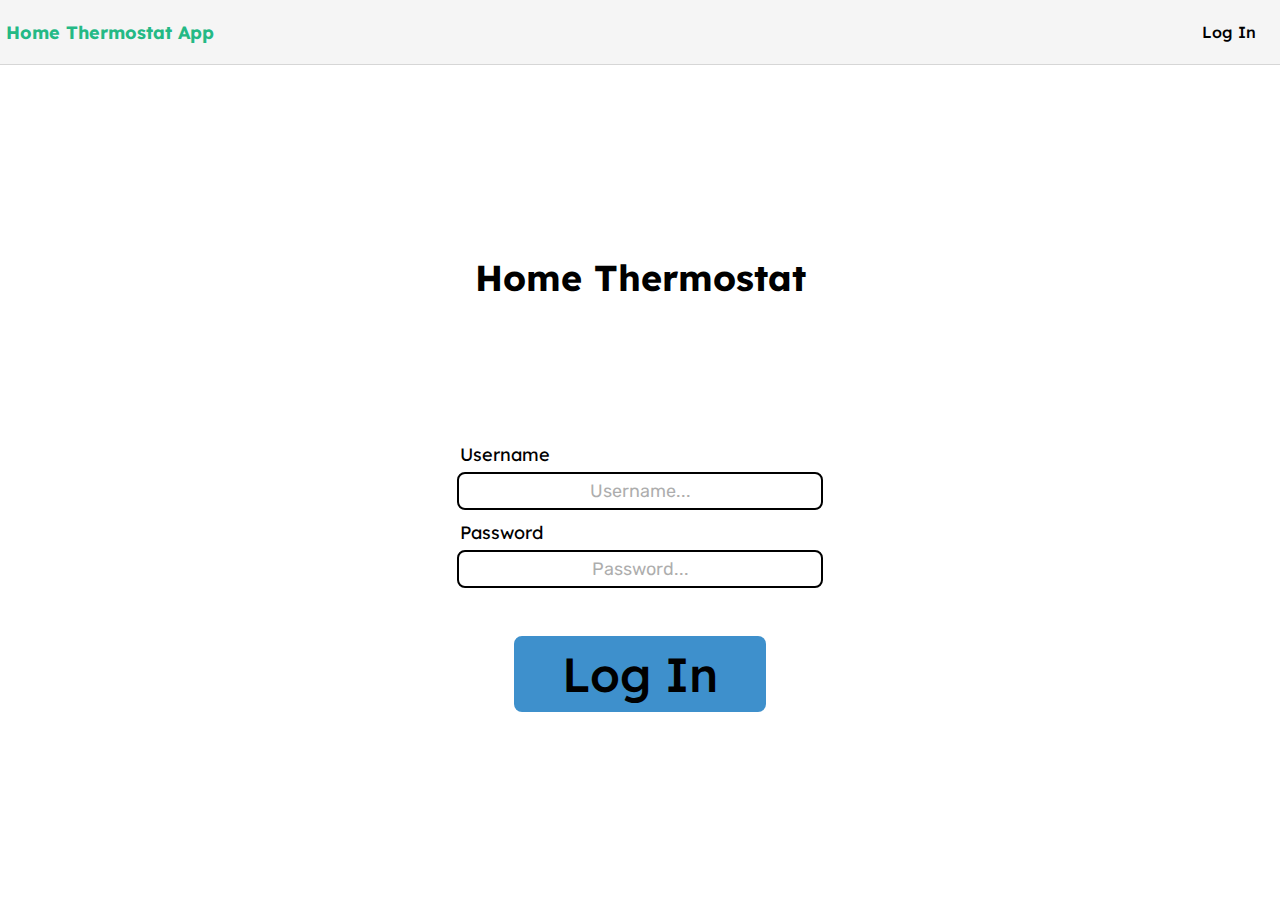
<file: index.html>
<!DOCTYPE html>
<html lang="en">
<head>
    <meta charset="UTF-8">
    <link rel="stylesheet" href="style.css">
    <link rel="stylesheet" href="anims.css">
    <script src="temperature.js"></script>
    <script src="login.js"></script>
</head>
<body>

    <div class="flex-container">
        <p class="flex-item-text fade-in">Home Thermostat App</p>
        <button onclick="loginPressed()" class="loginBtn-anim" id="small-login-out-Btn">Log In</button>
    </div>

    <div class="flex2-container">
        <h1 class="flex2-item-label fade-in" id="label1">Home Thermostat</h1>
        <p class="flex2-item-label fade-in">Username</p>
        <input type="email" class="flex2-item-input fade-in up-anim up-anim-highlight" id="username" placeholder="Username..."></input>
        <p class="flex2-item-label fade-in">Password</p>
        <input type="password" class="flex2-item-input fade-in up-anim up-anim-highlight" id="password" placeholder="Password..."></input>
        <button onclick="loginPressed()" class="loginBtn-anim" id="loginBtn-1">Log In</button>
    </div>

</body>
</html>
</file>
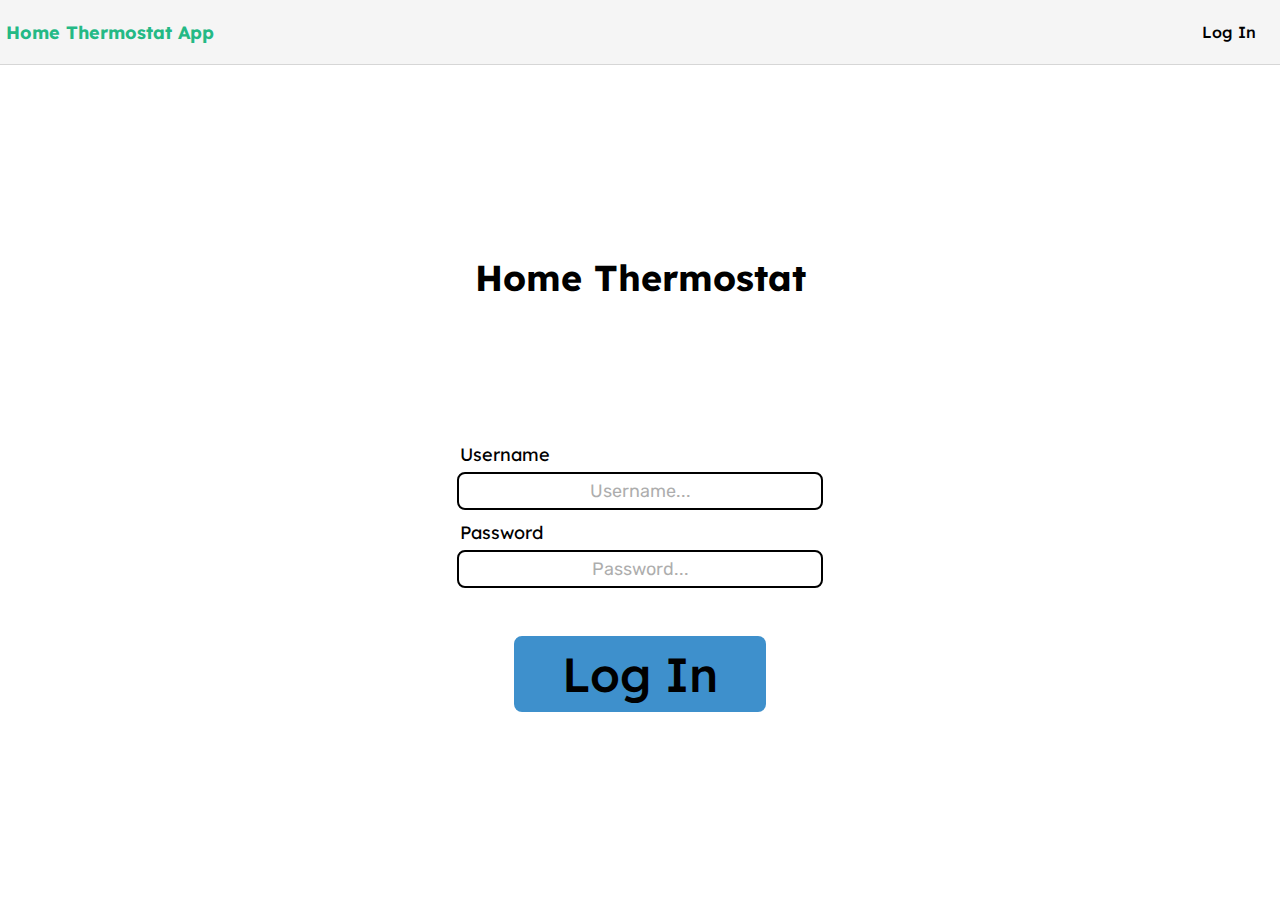
<file: main.html>
<!DOCTYPE html>
<html lang="en">
<head>
    <meta charset="UTF-8">
    <link rel="stylesheet" href="style.css">
    <link rel="stylesheet" href="anims.css">
    <script src="temperature.js"></script>
    <script src="login.js"></script>
</head>
<body>

    <div class="flex-container">
        <p class="flex-item-text fade-in">Home Thermostat App</p>
        <button onclick="loginPressed()" class="loginBtn-anim" id="small-login-out-Btn">Log In</button>
    </div>

    <div class="flex2-container">
        <h1 class="flex2-item-label fade-in" id="label1">Home Thermostat</h1>
        <p class="flex2-item-label fade-in">Username</p>
        <input type="email" class="flex2-item-input fade-in up-anim up-anim-highlight" id="username" placeholder="Username..."></input>
        <p class="flex2-item-label fade-in">Password</p>
        <input type="password" class="flex2-item-input fade-in up-anim up-anim-highlight" id="password" placeholder="Password..."></input>
        <button onclick="loginPressed()" class="loginBtn-anim" id="loginBtn-1">Log In</button>
    </div>

</body>
</html>
</file>
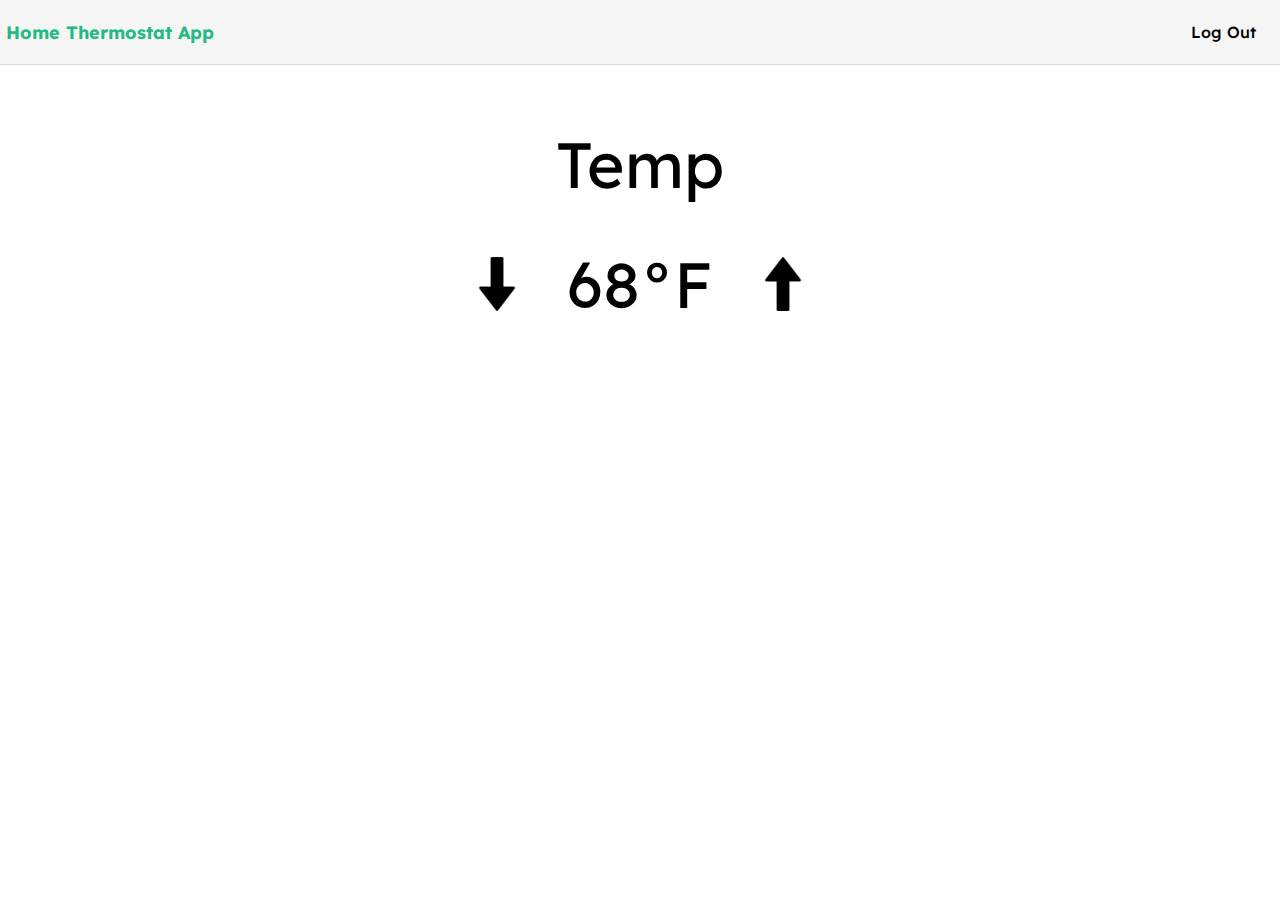
<file: second.html>
<!DOCTYPE html>
<html lang="en">
<head>
   <meta charset="UTF-8">
    <link rel="stylesheet" href="style.css">
    <link rel="stylesheet" href="style-second.css">
    <link rel="stylesheet" href="anims.css">
    <script src="temperature.js"></script>
    <script src="login.js"></script>
</head>
<body>
   <div class="flex-container">
      <p class="flex-item-text">Home Thermostat App</p>
      <button onclick="logoutPressed()" class="loginBtn-anim fade-in" id="small-login-out-Btn">Log Out</button>
  </div>

   <div class="temp-flex second-fade-in">
      <p class="temp-item" id="temp-item-1">Temp</p>
      <br><br>
      <div class="temp-subflex">
         <img class="temp-item subitem-anim" id="temp-subitem-1" src="arrow_down.png" alt="arrow_up.png" onclick="tempDecrease()">
         <p class="temp-item" id="temp-subitem-2">68&#176;F</p>
         <img class="temp-item subitem-anim" id="temp-subitem-3" src="arrow_up.png" alt="arrow_up.png" onclick="tempIncrease()">
      </div>
   </div>

</body>
</html>
</file>
<file: style.css>
@import url('https://fonts.googleapis.com/css2?family=Roboto+Mono:wght@400;500;600&family=Roboto+Slab:wght@400;500&display=swap');

@import url('https://fonts.googleapis.com/css2?family=Lexend:wght@300;400;500;700&display=swap');

@import url('https://fonts.googleapis.com/css2?family=Rubik:wght@400;500&display=swap');

* {
   margin: 0;
   border: 0;
   padding: 0;
   font-family: 'Lexend';
}

/* body {
   background-color: #EBEBEB;
} */

.flex-container {
   height: 64px;

   background-color: #F5F5F5;

   margin-bottom: 32px;

   outline: #b5b5b58e solid;
   outline-width: 0.5px;

   display: flex;
   flex-direction: row;
   flex-wrap: nowrap; /*Default*/
   align-items: center;
   justify-content: space-between;
   
}

.homeBtn  {
   cursor: pointer;
   
   /* background-color: #519872; */

   width: 48px;
   height: 48px;

   margin-right: 16px;
}

.flex-item-text {
   color: #24b985;

   font-size: 18px;
   font-weight: bold;

   margin-left: 6px;
}

.flex2-container {
   /*height: 128px; - Isn't needed, size works automatically*/
   /*background-color: #404040;*/
   background-color: white;
   
   margin-top: 20vh;

   display: flex;
   flex-direction: column;
   flex-wrap: nowrap; /*Default*/
   align-items: center;
   justify-content: space-between;
}

.flex2-item-input {
   font-size: 18px;

   font-family: 'Rubik';
   font-weight: 400;

   height: 32px;
   width: 360px;

   text-align: center;

   margin-top: 4px;

   padding: 1px;
   border-width: 2px;
   border-style: solid;
   border-radius: 8px;
}

.flex2-item-label {
   font-size: 18px;

   height: 24px;
   width: 360px;

   text-align: left;

   margin-top: 10px;

   padding: 1px;
   border-style: solid;
   border-radius: 6px;
}

.flex2-item-input::placeholder {
   color: #353535;
   opacity: 0.4;
}

#loginBtn-1 {
   appearance: button;
   font-size: 48px;
   font-weight: 500;

   background-color: #3E90CC;

   margin-top: 48px;
   margin-bottom: 24px;

   padding: 8px;
   padding-left: 48px;
   padding-right: 48px;

   border-style: solid;
   border-radius: 8px;

   text-decoration: none;

   cursor: pointer;
}

#small-login-out-Btn {
   appearance: button;
   font-size: 16px;
   font-weight: 500;

   background-color: #f5f5f5;

   /* margin-top: 24px;
   margin-bottom: 12px; */

   padding: 4px;
   padding-left: 24px;
   padding-right: 24px;

   /* border-style: solid;
   border-radius: 8px; */

   text-decoration: none;

   cursor: pointer;
}

#label1 {
   font-size: 36px;
   
   height: 48px;

   text-align: center;

   margin-bottom: 128px;
   padding: 1px;
   border-style: solid;
   border-radius: 6px;
}

.input-anim:after {
   border-color: red;
}
</file>
<file: anims.css>
/* Main page fade in animation */

.fade-in {
	animation: fadeIn 0.8s;
}

@keyframes fadeIn {
	0% {
		opacity: 0;
		transform: translateX(-100px);
	}

	100% {
		transform: translateX(0px);
	}
}

/* Log in button animation */

.loginBtn-anim:hover {
	animation: loginBtnHov 0.4s ease 0s 1 normal forwards;
}

.loginBtn-anim:not(:hover) {
   animation: loginBtnNoHov 0.4s ease 0s 1 normal forwards;
	opacity: 1;
}

@keyframes loginBtnHov {
	0% {
		transform: scale(0.92);
		/* background-color: #3E90CC; */
		opacity: 1;
	}

	100% {
		transform: scale(1);
		/* background-color: #2B70A1; */
		opacity: 0.875;
	}
}

@keyframes loginBtnNoHov {
	0% {
		transform: scale(1);
		/* background-color: #2B70A1; */
		opacity: 0.875;
	}

	100% {
		transform: scale(0.92);
		/* background-color: #3E90CC; */
		opacity: 1;
	}
}

/* Username/Password when highlighted Animation */

   .up-anim-highlight:focus {
	animation: upAnimFocus 0.4s;
	outline: 0;

	border-width: 5px;
	border-color: #30C5FF;
}

	.up-anim-highlight:not(:focus) {
	animation: upAnimNoFocus 0.4s;
	
	border-width: 2px;
	border-color: black;
}

@keyframes upAnimFocus {
	0% {
		padding: 1px;
		border-width: 2px;
		border-style: solid;
		border-radius: 8px;
		border-color: black;
	}

	100% {
		border-width: 5px;
		border-color: #30C5FF;
	}
}

@keyframes upAnimNoFocus {
	0% {
		border-width: 5px;
		border-color: #30C5FF;
	}
	100% {
		padding: 1px;
		border-width: 2px;
		border-style: solid;
		border-radius: 8px;
		border-color: black;
	}
}

/* Second page fade in animation */

.second-fade-in {
	animation: secondFadeIn 1s;
}

@keyframes secondFadeIn {
	0% {
		opacity: 0;
	}

	100% {
		opacity: 1;
	}
}

/* Temp up & down arrow button animations */

.subitem-anim:hover {
	animation: subItemHov 0.5s;
	opacity: 0.6;
}

.subitem-anim:not(:hover) {
	animation: subItemNoHov 0.5s;
	opacity: 1;
}

@keyframes subItemHov {
	0% {
		opacity: 1;
	}

	100% {
		opacity: 0.6;
	}
}

@keyframes subItemNoHov {
	0% {
		opacity: 0.6;
	}

	100% {
		opacity: 1;
	}
}
</file>
<file: style-second.css>
.temp-flex {
   background-color: none;

   width: 100vw;
   height: 256px;

   display: flex;
   flex-direction: column;

   justify-content: center;
   align-content: center;
}

.temp-item {
   font-size: 64px;
   text-align: center;
}

#temp-item-1 {
   background-color: none;
}

#temp-item-2 {
   background-color: none;
}

/* Sub flexbox (Inside second row of primary flexbox) */

.temp-subflex {
   display: flex;
   flex-direction: row;

   justify-content: center;
   align-items: center;
   column-gap: 3vw;
}

#temp-subitem-1 {
   cursor: pointer;
   background-color: none;
   width: 64px;
   height: 64px;
}

#temp-subitem-2 {
   background-color: none;
}

#temp-subitem-3 {
   cursor: pointer;
   background-color: none;
   width: 64px;
   height: 64px;
}

/* #temp-number {
   color: none;
} */
</file>
